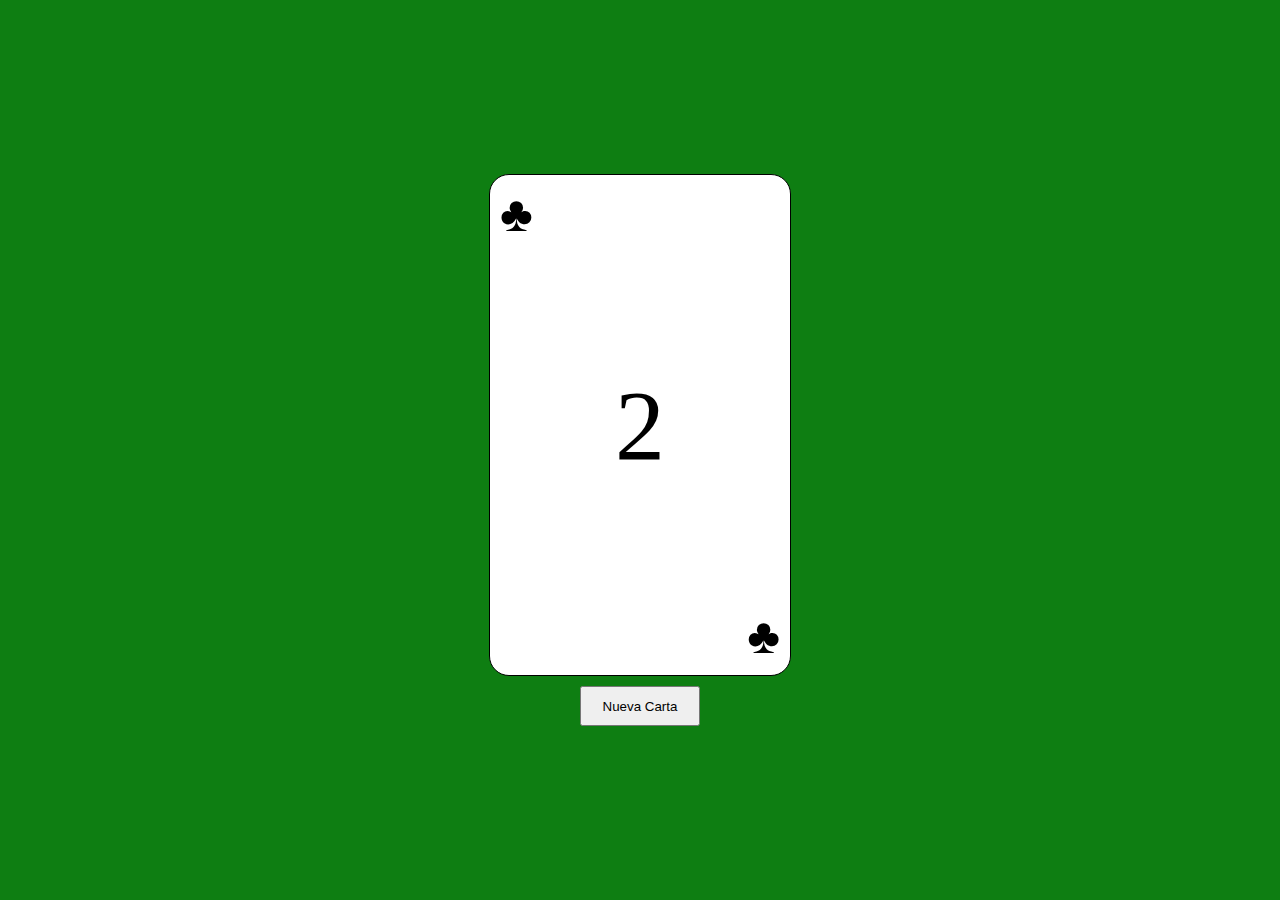
<file: index.html>
<!DOCTYPE html>
<html>
<head>
    <title>Carta Aleatoria</title>
    <link rel="stylesheet" href="src/assets/CSS/style.css">
</head>
<body>
    <div class="contenedor">
        <div class="carta">
            <div class="pinta-esquina esquina-superior-izquierda"></div>
            <div class="numero-centro"></div>
            <div class="pinta-esquina esquina-inferior-derecha"></div>
        </div>
        <button>Nueva Carta</button>
    </div>
    <script src="src/assets/JS/script.js"></script>
</body>
</html>
</file>
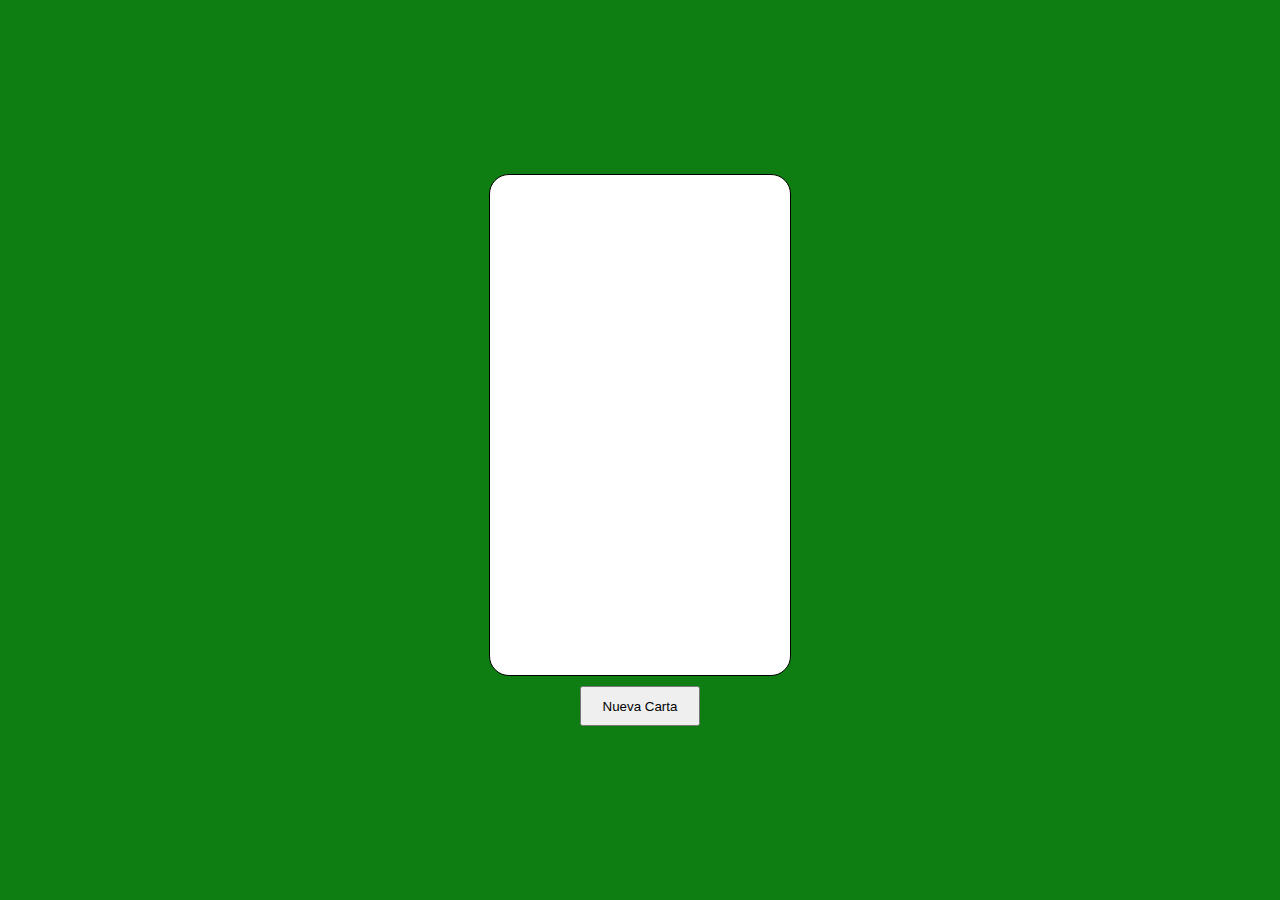
<file: src/index.html>
<!DOCTYPE html>
<html>
<head>
    <title>Carta Aleatoria</title>
    <link rel="stylesheet" href="assets/CSS/style.css">
</head>
<body>
    <div class="contenedor">
        <div class="carta"></div>
        <button onclick="obtenerCartaAleatoria()">Nueva Carta</button>
    </div>
    <script src="assets/JS/script.js"></script>
</body>
</html>
</file>
<file: src/assets/CSS/style.css>
body {
  display: flex;
  justify-content: center;
  align-items: center;
  height: 100vh;
  margin: 0;
  background-color: rgba(14, 126, 18, 255);
}

.contenedor {
  text-align: center;
}

.carta {
  width: 300px;
  height: 500px;
  background-color: white;
  border: 1px solid black;
  border-radius: 20px;
  position: relative; /* Para posicionar los elementos dentro de la carta */
}

.numero-centro {
  font-size: 100px;
  position: absolute;
  top: 50%;
  left: 50%;
  transform: translate(-50%, -50%);
}

.pinta-esquina {
  font-size: 50px;
  position: absolute;
}

.esquina-superior-izquierda {
  top: 10px;
  left: 10px;
}

.esquina-inferior-derecha {
  bottom: 10px;
  right: 10px;
}

button {
  margin-top: 10px;
  height: 40px;
  width: 120px;
}
</file>
